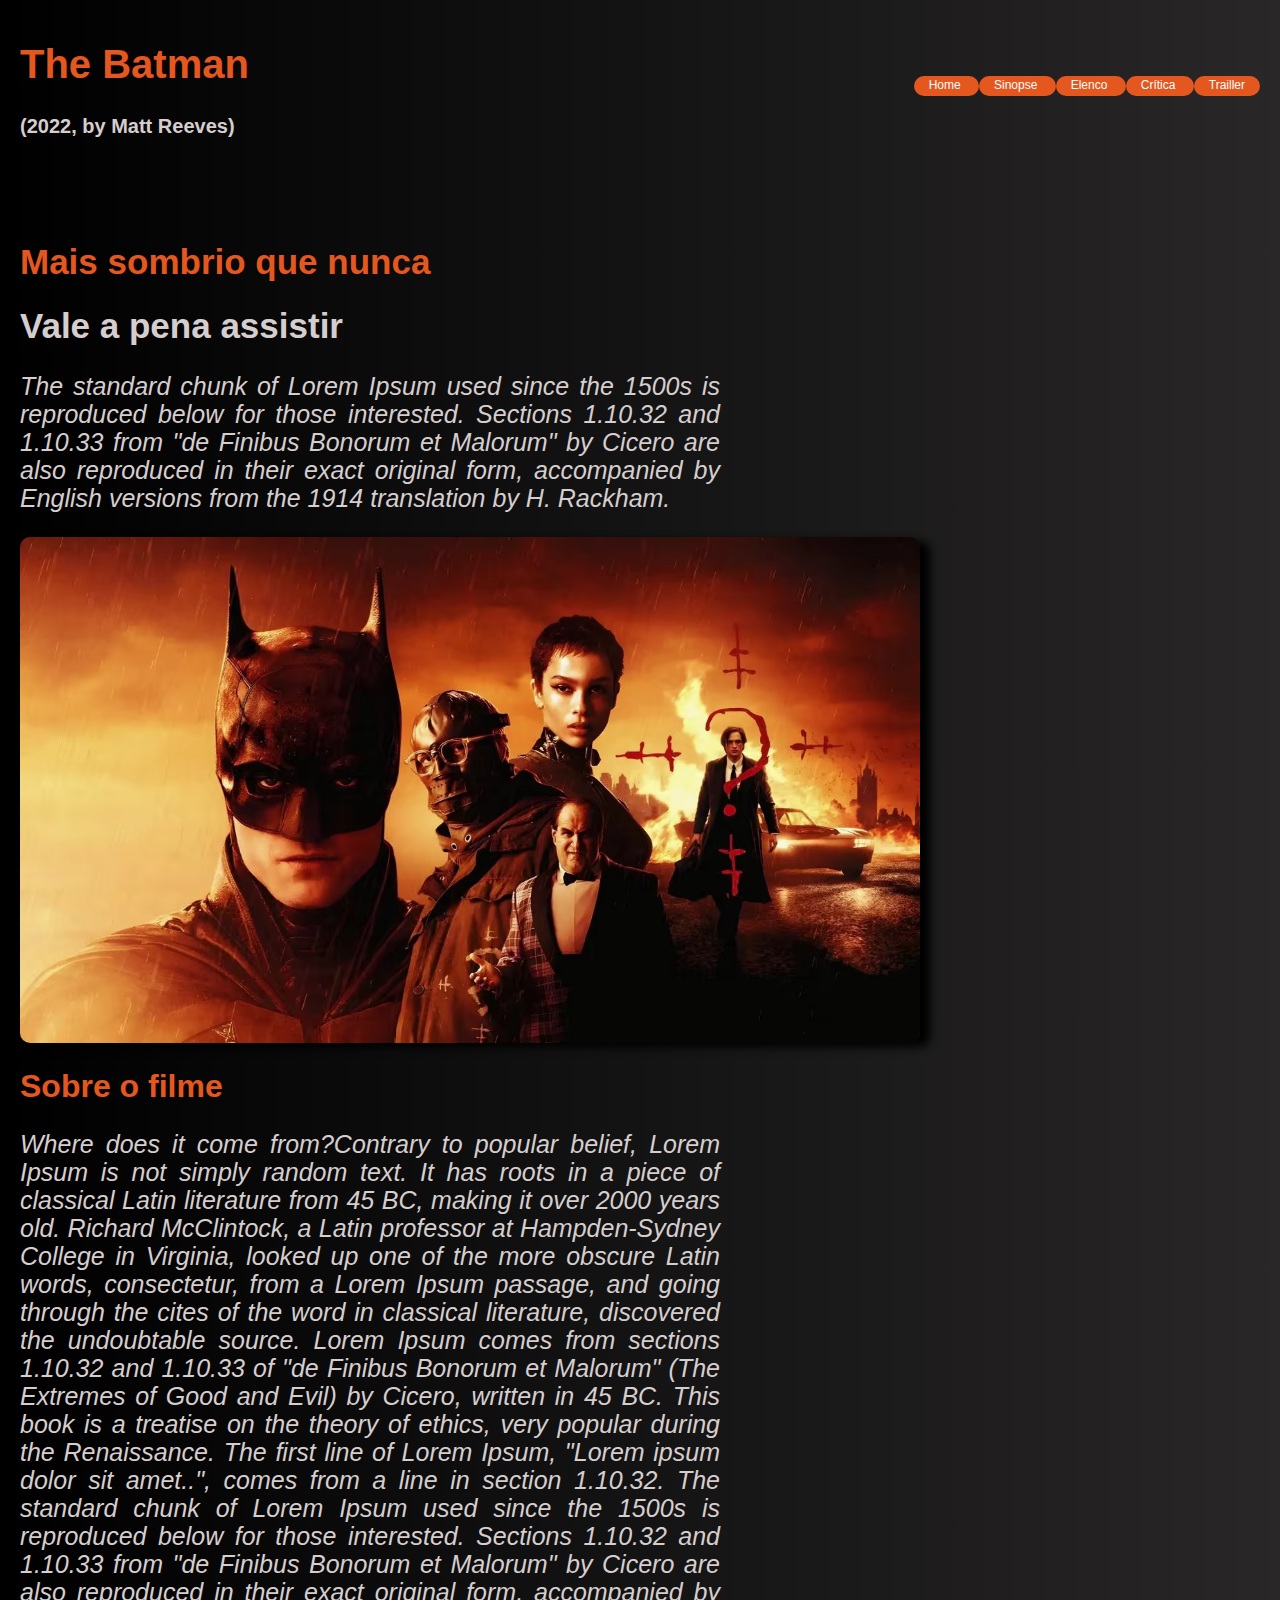
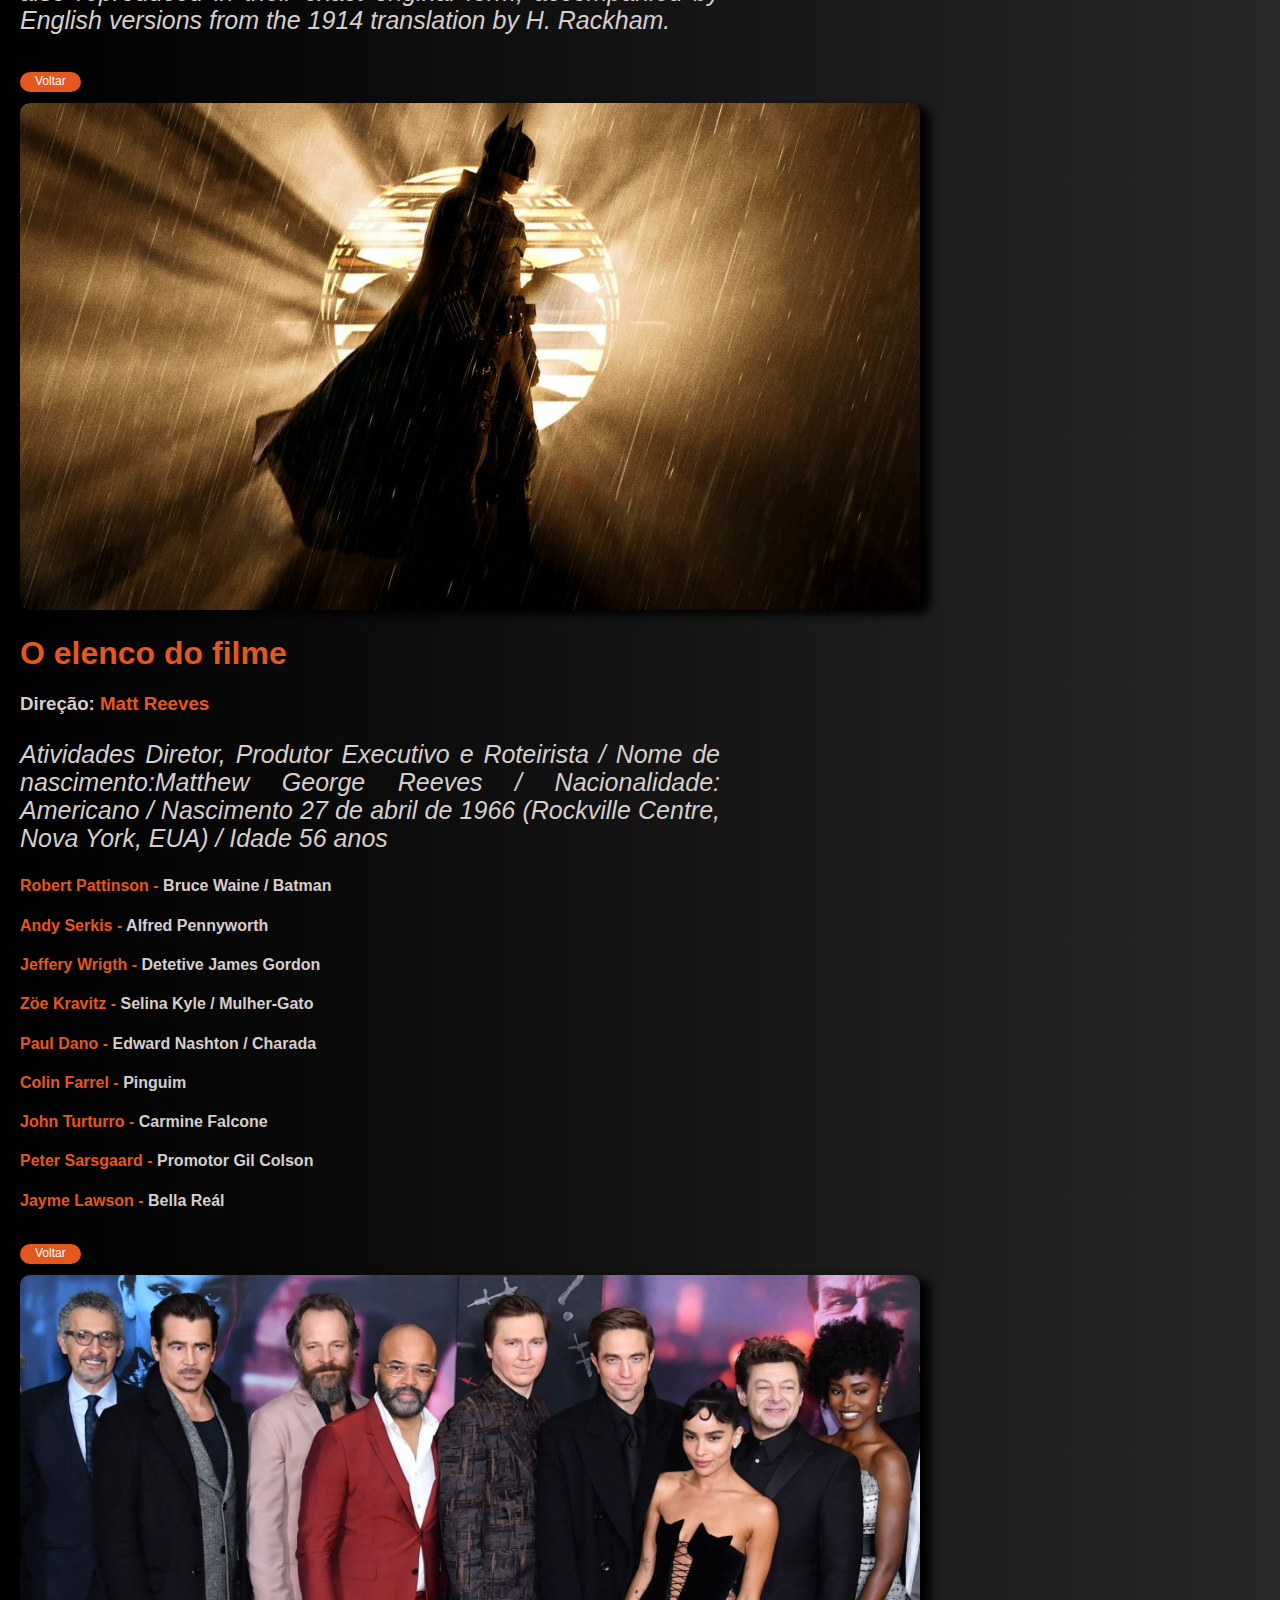
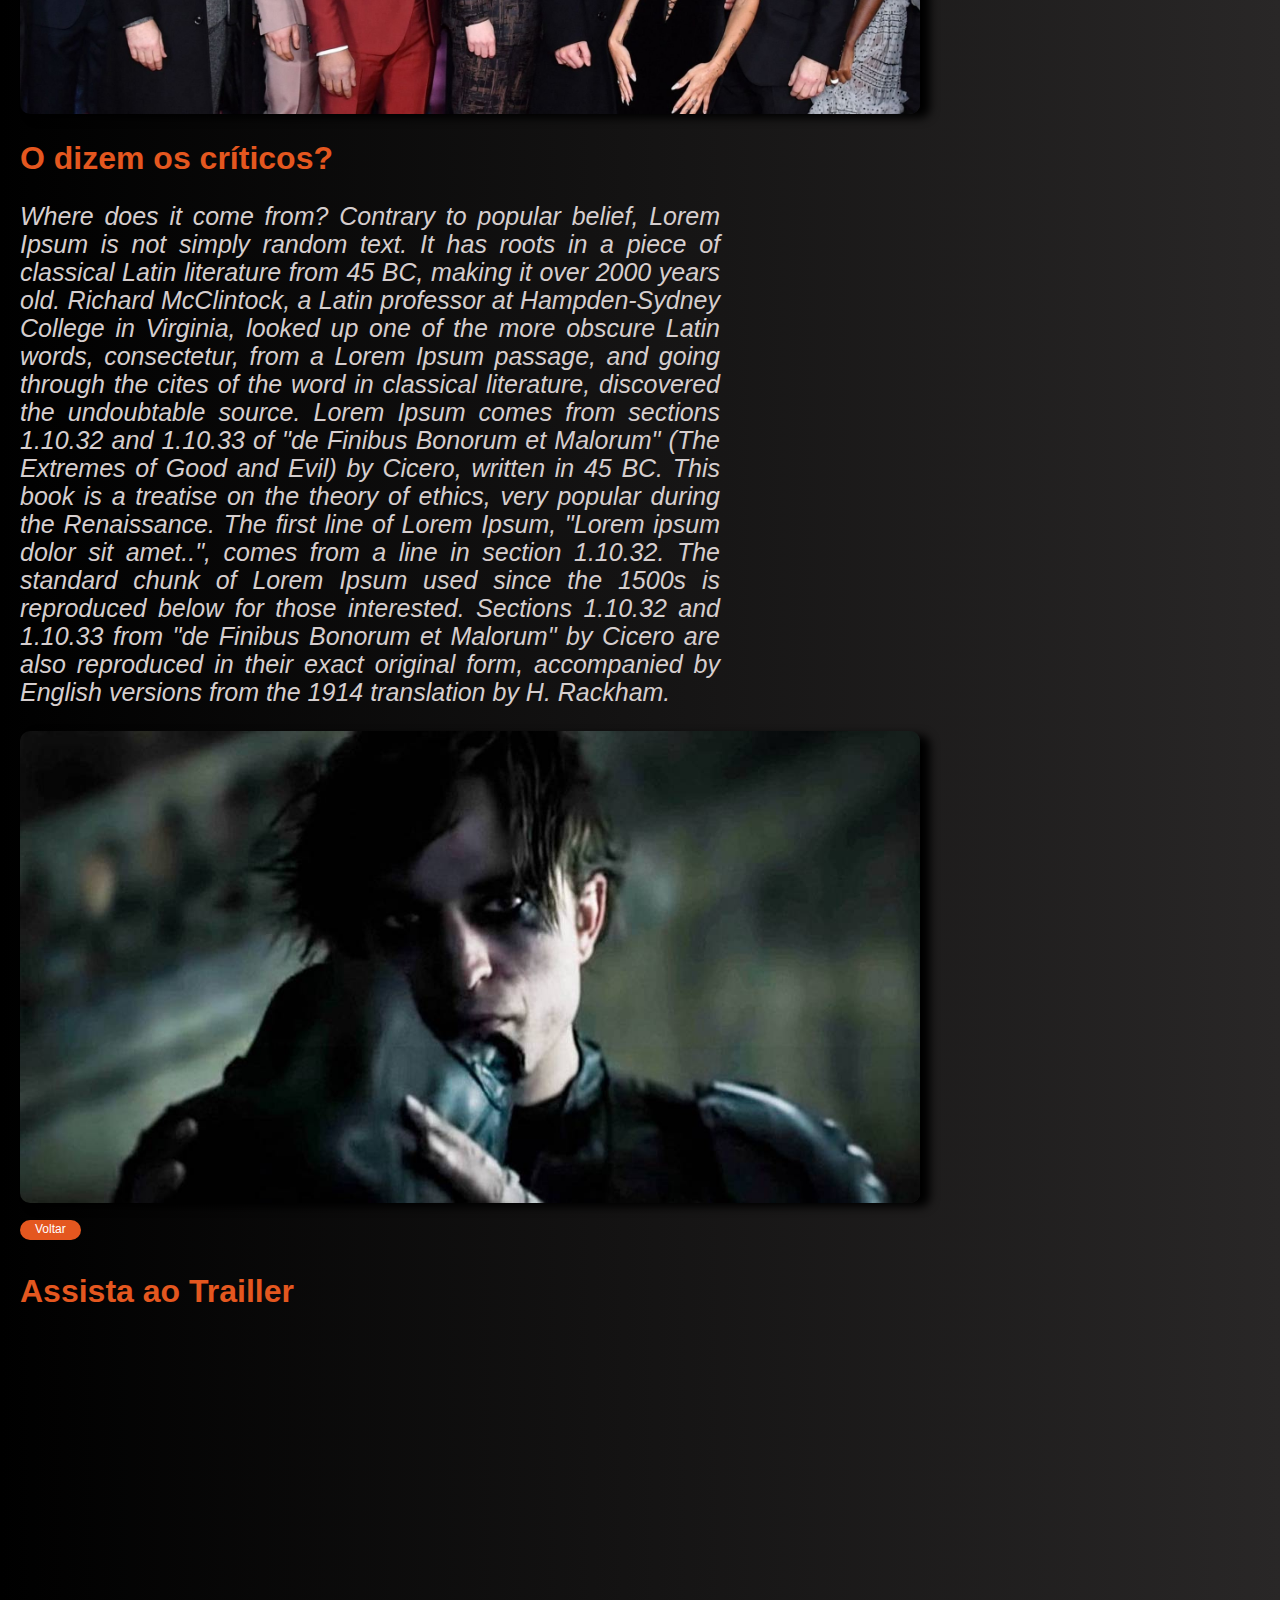
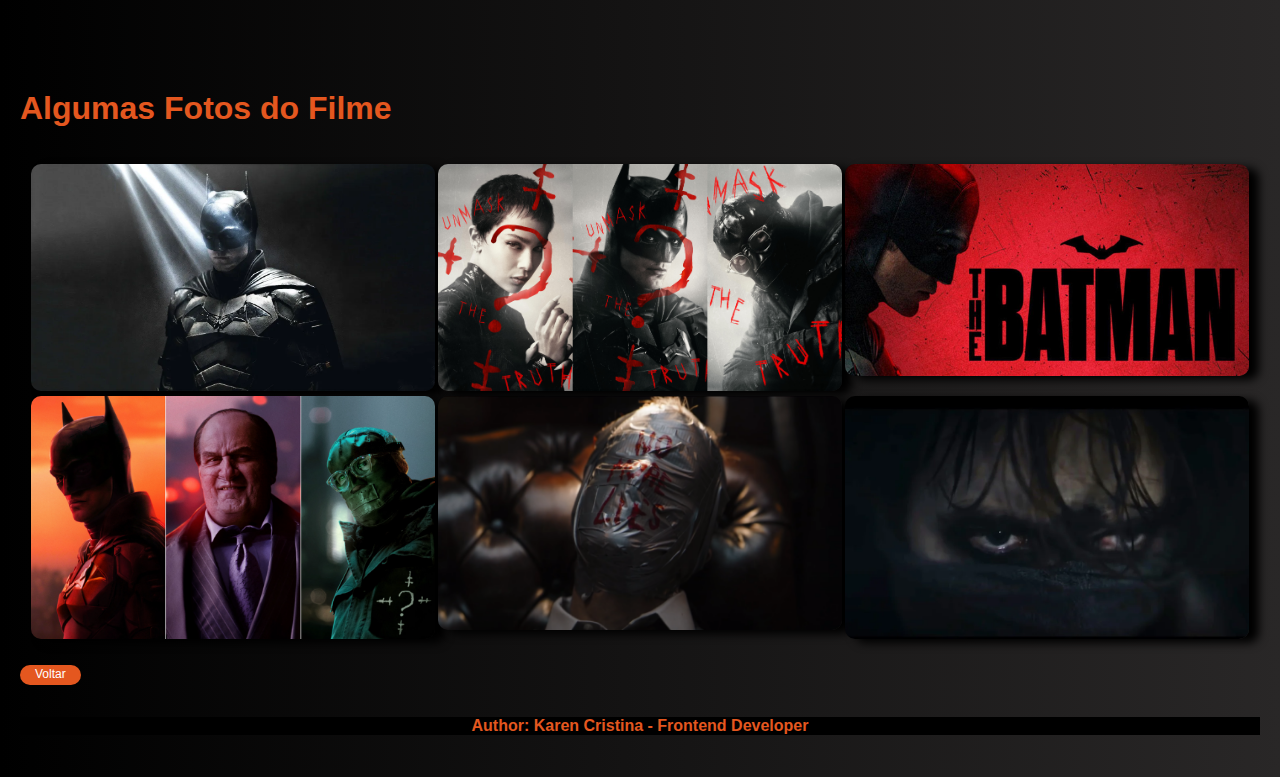
<file: index.html>
<!DOCTYPE html>
<html lang="en">

<head>
    <meta charset="UTF-8">
    <meta http-equiv="X-UA-Compatible" content="IE=edge">
    <meta name="viewport" content="width=device-width, initial-scale=1.0">
    <title>LoveCine</title>
    <link rel="icon" type="image/x-icon" href="/imgs/icon.png">
    <link href="style/style.css" rel="stylesheet">
</head>

<body>
    <header>
        <ul>
            <a href="index.html">
                <li>Home</li>
            </a>
            <a href="#sino">
                <li>Sinopse</li>
            </a>
            <a href="#cast">
                <li>Elenco</li>
            </a>
            <a href="#criticize">
                <li>Crítica</li>
            </a>
            <a href="#trailler">
                <li>Trailler</li>
            </a>
        </ul>
        <div id="title">
            <h1>The Batman</h1>
            <h4>(2022, by Matt Reeves)</h4>
        </div>
    </header>

    <main>
        <aside>
            <span>
                <h2>Mais sombrio que nunca</h2>
            </span>
            <h2>Vale a pena assistir</h2>
            <p>The standard chunk of Lorem Ipsum used since the 1500s is reproduced below for those interested. Sections
                1.10.32 and 1.10.33 from "de Finibus Bonorum et Malorum" by Cicero are also reproduced in their exact
                original form, accompanied by English versions from the 1914 translation by H. Rackham.
            </p>
        </aside>

        <article>
            <img src="imgs/img1.png" alt="banner">
        </article>

        <div>
            <h1 id="sino">Sobre o filme</h1>
            <p> Where does it come from?Contrary to popular belief, Lorem Ipsum is not simply random text. It has
                roots in a piece of classical Latin literature from 45 BC, making it over 2000 years old. Richard
                McClintock, a Latin professor at Hampden-Sydney College in Virginia, looked up one of the more
                obscure Latin words, consectetur, from a Lorem Ipsum passage, and going through the cites of the
                word in classical literature, discovered the undoubtable source. Lorem Ipsum comes from sections
                1.10.32 and 1.10.33 of "de Finibus Bonorum et Malorum" (The Extremes of Good and Evil) by Cicero,
                written in 45 BC. This book is a treatise on the theory of ethics, very popular during the
                Renaissance. The first line of Lorem Ipsum, "Lorem ipsum dolor sit amet..", comes from a line in
                section 1.10.32. The standard chunk of Lorem Ipsum used since the 1500s is reproduced below for
                those interested. Sections 1.10.32 and 1.10.33 from "de Finibus Bonorum et Malorum" by Cicero are
                also reproduced in their exact original form, accompanied by English versions from the 1914
                translation by H. Rackham.
            </p>

            <a href="index.html">
                <li>Voltar</li>
            </a>
        </div>

        <article>
            <img src="imgs/img2.png" alt="sino">
        </article>

        <div>
            <h1 id="cast">O elenco do filme</h1>
            <h3>Direção:<span> Matt Reeves</h3></span>
            <p>Atividades Diretor, Produtor Executivo e Roteirista /
                Nome de nascimento:Matthew George Reeves /
                Nacionalidade: Americano /
                Nascimento 27 de abril de 1966 (Rockville Centre, Nova York, EUA) /
                Idade 56 anos
            </p>
            <h4><span> Robert Pattinson - </span> Bruce Waine / Batman</h4>

            <h4><span>Andy Serkis - </span>Alfred Pennyworth</h4>

            <h4><span>Jeffery Wrigth - </span>Detetive James Gordon</h4>

            <h4><span>Zöe Kravitz - </span>Selina Kyle / Mulher-Gato</h4>

            <h4><span>Paul Dano - </span>Edward Nashton / Charada</h4>

            <h4><span>Colin Farrel - </span>Pinguim</h4>

            <h4><span>John Turturro - </span>Carmine Falcone</h4>

            <h4><span>Peter Sarsgaard - </span>Promotor Gil Colson</h4>

            <h4><span>Jayme Lawson - </span>Bella Reál</h4>

            <a href="index.html">
                <li>Voltar</li>
            </a>
        </div>

        <article>
            <img src="imgs/casting.png" alt="cast">
        </article>


        <div>
            <h1 id="criticize">O dizem os críticos?</h1>
            <p> Where does it come from?
                Contrary to popular belief, Lorem Ipsum is not simply random text. It has roots in a piece of classical
                Latin literature from 45 BC, making it over 2000 years old. Richard McClintock, a Latin professor at
                Hampden-Sydney College in Virginia, looked up one of the more obscure Latin words, consectetur, from a
                Lorem Ipsum passage, and going through the cites of the word in classical literature, discovered the
                undoubtable source. Lorem Ipsum comes from sections 1.10.32 and 1.10.33 of "de Finibus Bonorum et
                Malorum" (The Extremes of Good and Evil) by Cicero, written in 45 BC. This book is a treatise on the
                theory of ethics, very popular during the Renaissance. The first line of Lorem Ipsum, "Lorem ipsum dolor
                sit amet..", comes from a line in section 1.10.32.
                The standard chunk of Lorem Ipsum used since the 1500s is reproduced below for those interested.
                Sections 1.10.32 and 1.10.33 from "de Finibus Bonorum et Malorum" by Cicero are also reproduced in their
                exact original form, accompanied by English versions from the 1914 translation by H. Rackham.
            </p>
        </div>

        <article>
            <img src="imgs/img3.png" alt="critic">
        </article>

        <a href="index.html">
            <li>Voltar</li>
        </a>

        <div id="trailler">
            <h1>Assista ao Trailler </h1><br>
            <iframe width="430" height="315" src="https://www.youtube.com/embed/IQaP0hYraMw"
                title="YouTube video player" frameborder="0"
                allow="accelerometer; autoplay; clipboard-write; encrypted-media; gyroscope; picture-in-picture"
                allowfullscreen>
            </iframe>
        </div>


        <h1 id="#pics">Algumas Fotos do Filme</h1>
        <div class="grid-container">

            <div>
                <img src="imgs/img4.png" alt="img4">
            </div>
            <div>
                <img src="imgs/img5.png" alt="img5">
            </div>
            <div>
                <img src="imgs/img7.png" alt="img7">
            </div>
            <div>
                <img src="imgs/img8.png" alt="img8">
            </div>
            <div>
                <img src="imgs/img10.png" alt="img10">
            </div>
            <div>
                <img src="imgs/img12.png" alt="img12">
            </div>

        </div>
        <a href="index.html">
            <li>Voltar</li>
        </a><br>

    </main>
    <footer id="rodape">
        <h4>Author: Karen Cristina - Frontend Developer</h4>
    </footer>

</body>

</html>
</file>
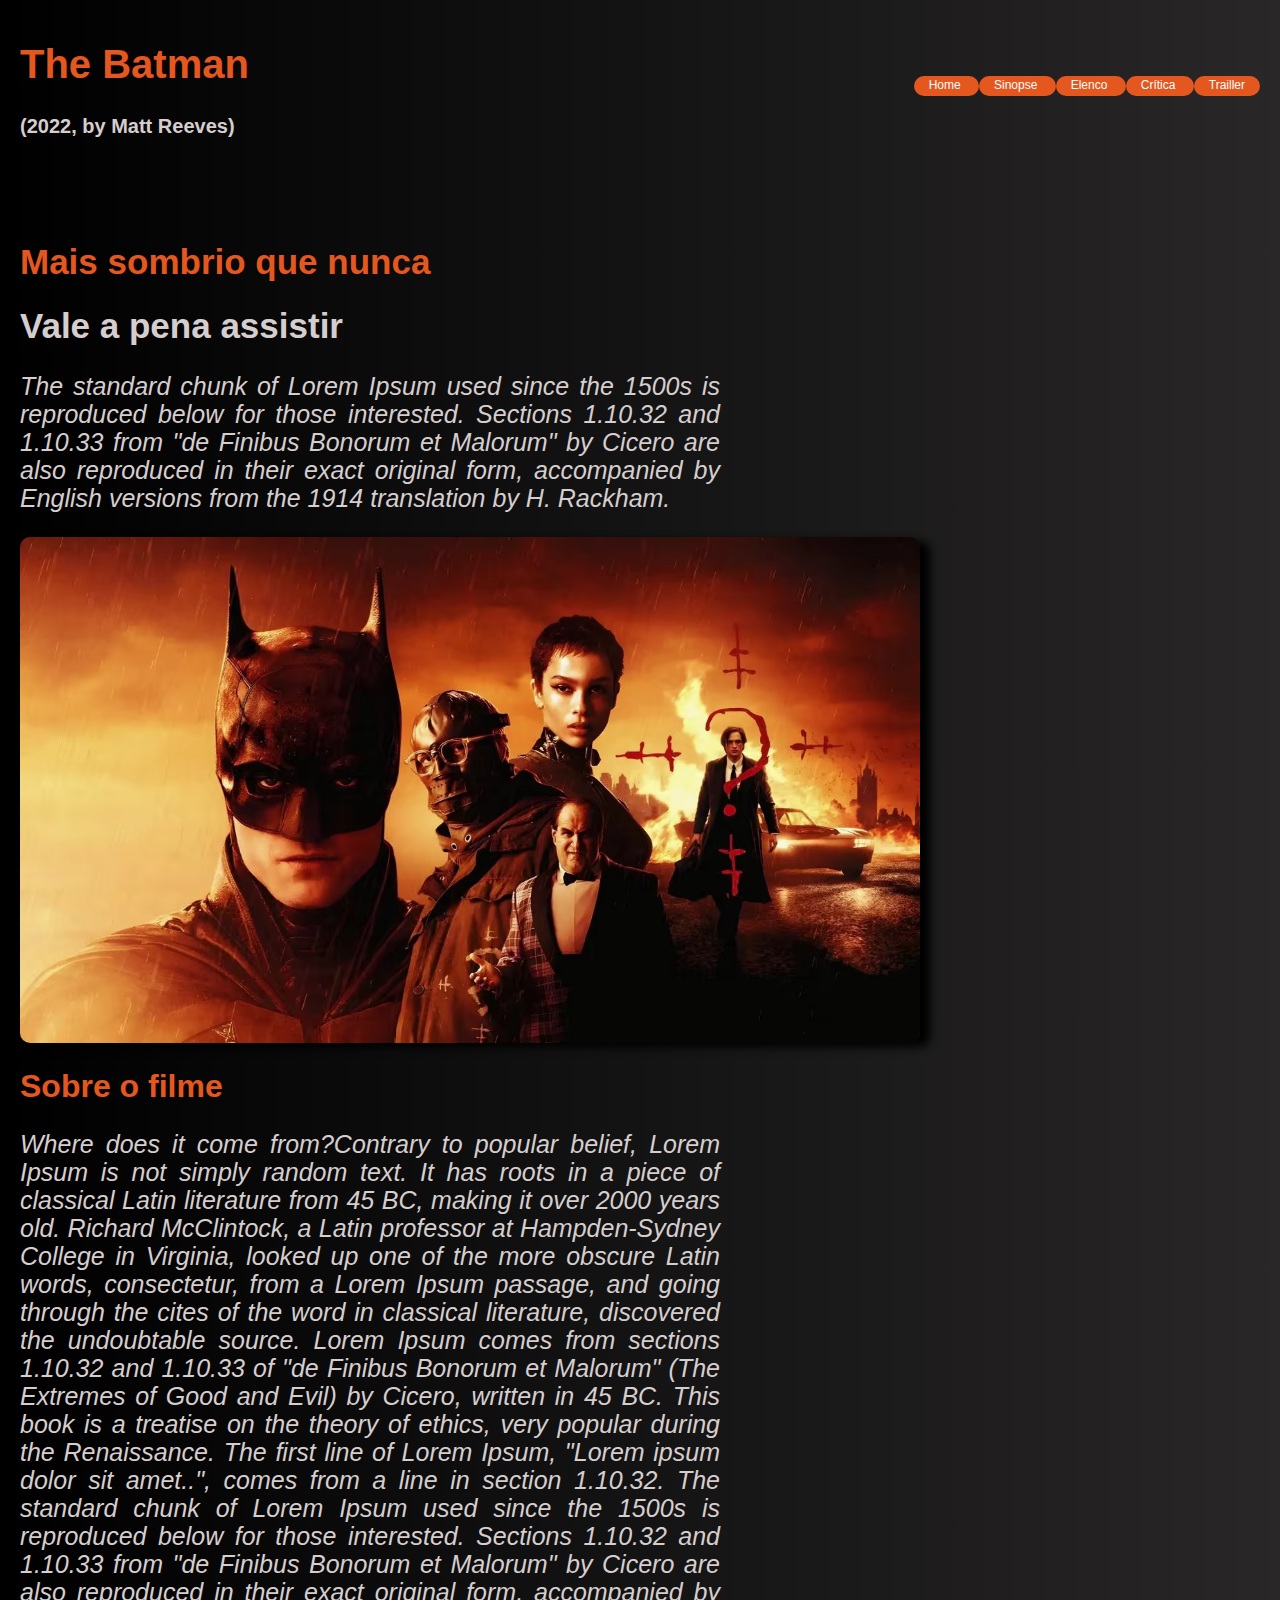
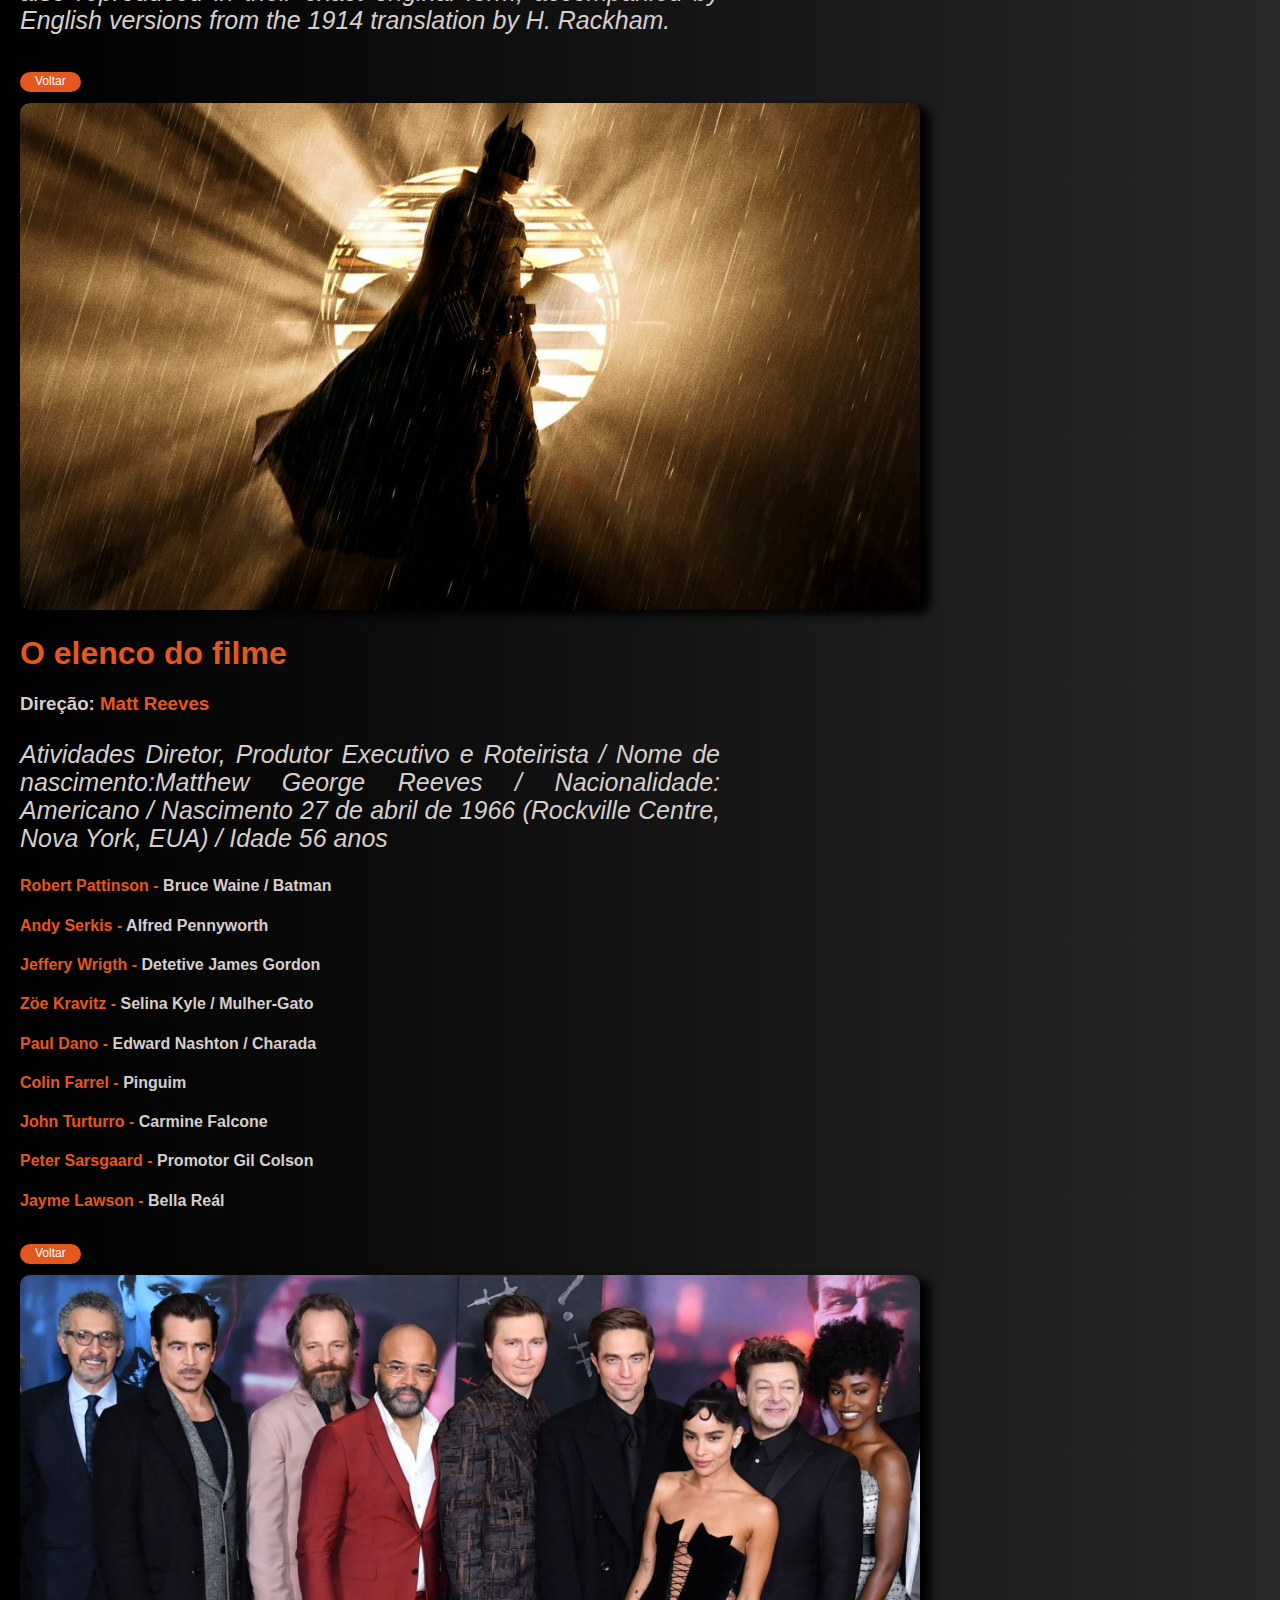
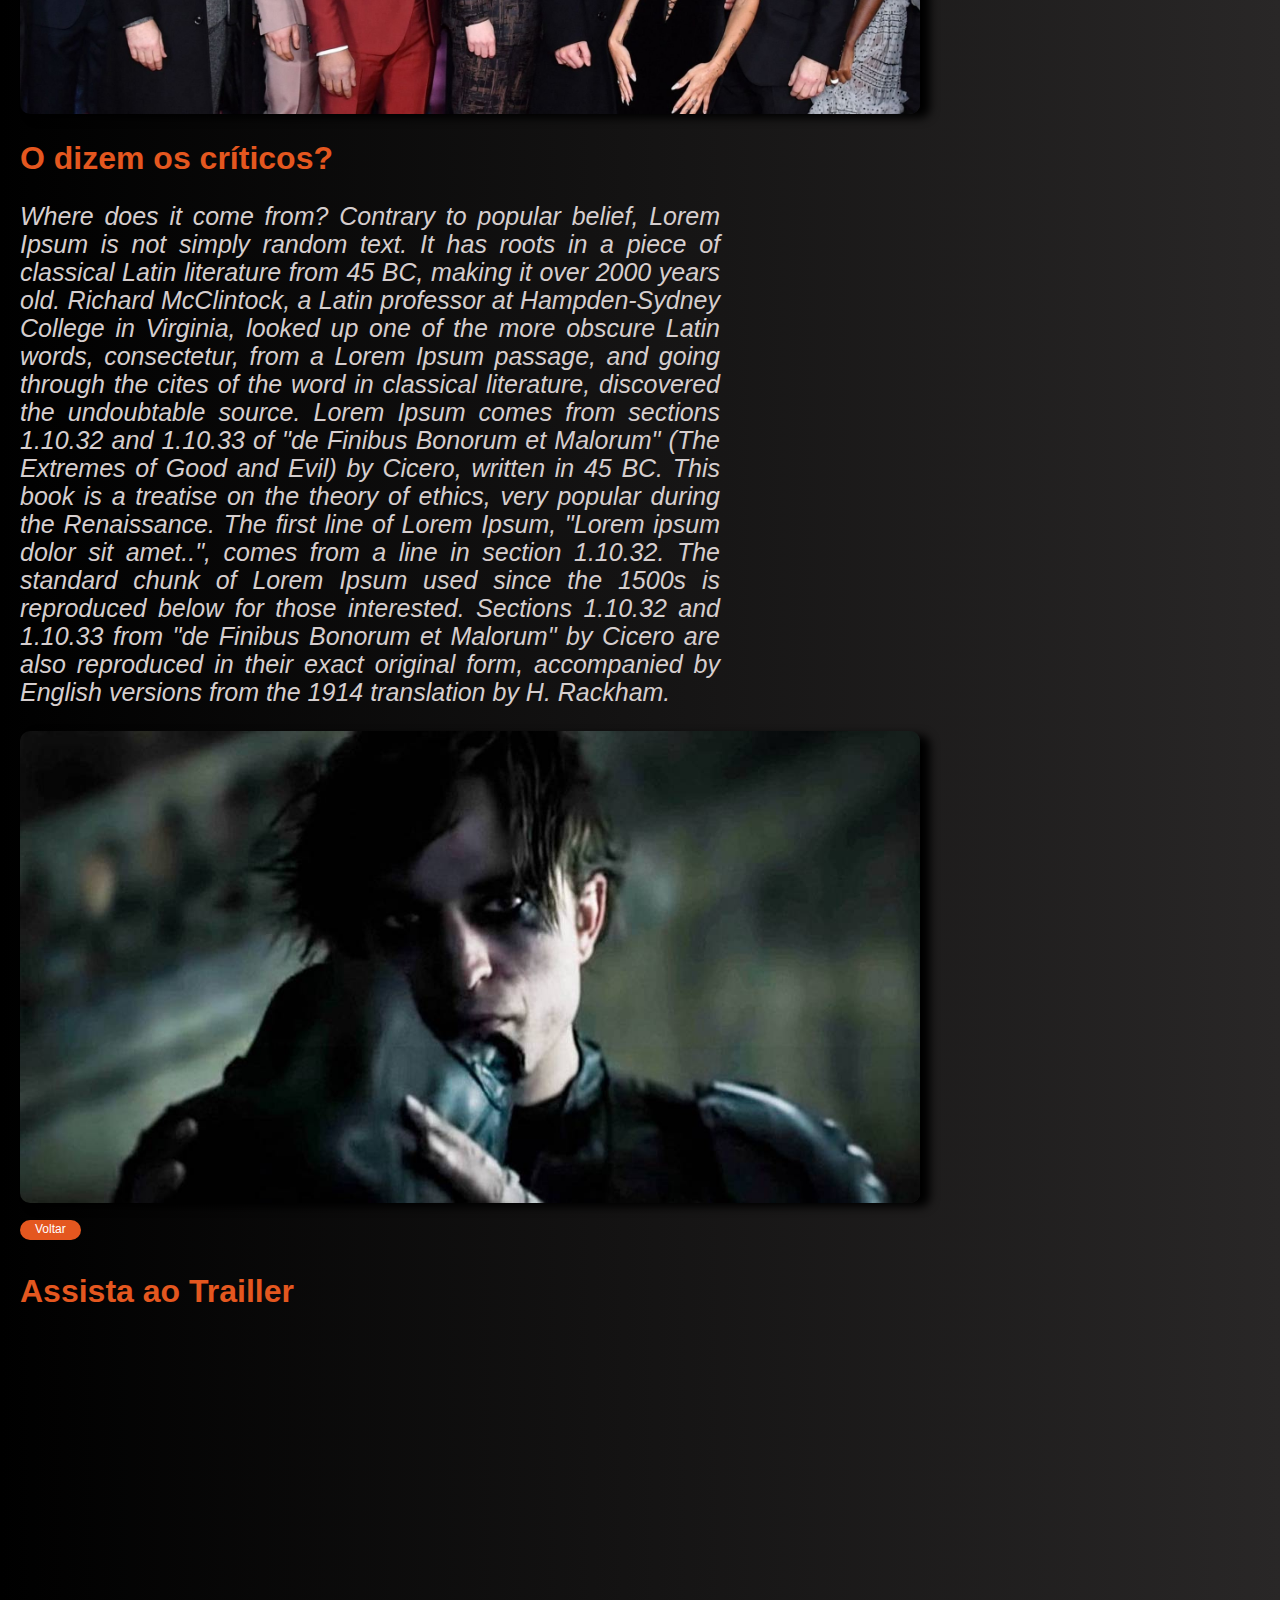
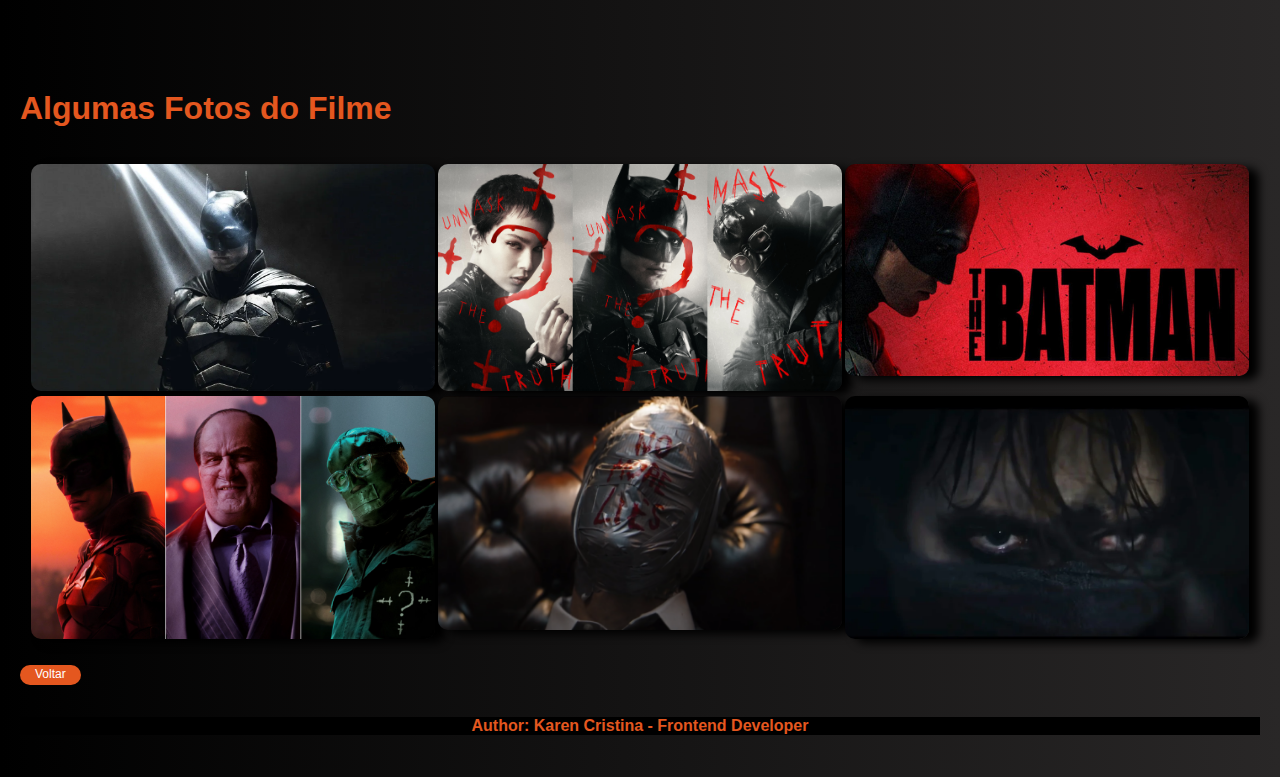
<file: home.html>
<!DOCTYPE html>
<html lang="en">

<head>
    <meta charset="UTF-8">
    <meta http-equiv="X-UA-Compatible" content="IE=edge">
    <meta name="viewport" content="width=device-width, initial-scale=1.0">
    <title>LoveCine</title>
    <link rel="icon" type="image/x-icon" href="/imgs/icon.png">
    <link href="/style/style.css" rel="stylesheet">
</head>

<body>
    <header>
        <ul>
            <a href="/home.html">
                <li>Home</li>
            </a>
            <a href="#sino">
                <li>Sinopse</li>
            </a>
            <a href="#cast">
                <li>Elenco</li>
            </a>
            <a href="#criticize">
                <li>Crítica</li>
            </a>
            <a href="#trailler">
                <li>Trailler</li>
            </a>
        </ul>
        <div id="title">
            <h1>The Batman</h1>
            <h4>(2022, by Matt Reeves)</h4>
        </div>
    </header>

    <main>
        <aside>
            <span>
                <h2>Mais sombrio que nunca</h2>
            </span>
            <h2>Vale a pena assistir</h2>
            <p>The standard chunk of Lorem Ipsum used since the 1500s is reproduced below for those interested. Sections
                1.10.32 and 1.10.33 from "de Finibus Bonorum et Malorum" by Cicero are also reproduced in their exact
                original form, accompanied by English versions from the 1914 translation by H. Rackham.
            </p>
        </aside>

        <article>
            <img src="imgs/img1.png" alt="banner">
        </article>

        <div>
            <h1 id="sino">Sobre o filme</h1>
            <p> Where does it come from?Contrary to popular belief, Lorem Ipsum is not simply random text. It has
                roots in a piece of classical Latin literature from 45 BC, making it over 2000 years old. Richard
                McClintock, a Latin professor at Hampden-Sydney College in Virginia, looked up one of the more
                obscure Latin words, consectetur, from a Lorem Ipsum passage, and going through the cites of the
                word in classical literature, discovered the undoubtable source. Lorem Ipsum comes from sections
                1.10.32 and 1.10.33 of "de Finibus Bonorum et Malorum" (The Extremes of Good and Evil) by Cicero,
                written in 45 BC. This book is a treatise on the theory of ethics, very popular during the
                Renaissance. The first line of Lorem Ipsum, "Lorem ipsum dolor sit amet..", comes from a line in
                section 1.10.32. The standard chunk of Lorem Ipsum used since the 1500s is reproduced below for
                those interested. Sections 1.10.32 and 1.10.33 from "de Finibus Bonorum et Malorum" by Cicero are
                also reproduced in their exact original form, accompanied by English versions from the 1914
                translation by H. Rackham.
            </p>

            <a href="/home.html">
                <li>Voltar</li>
            </a>
        </div>

        <article>
            <img src="/imgs/img2.png" alt="sino">
        </article>

        <div>
            <h1 id="cast">O elenco do filme</h1>
            <h3>Direção:<span> Matt Reeves</h3></span>
            <p>Atividades Diretor, Produtor Executivo e Roteirista /
                Nome de nascimento:Matthew George Reeves /
                Nacionalidade: Americano /
                Nascimento 27 de abril de 1966 (Rockville Centre, Nova York, EUA) /
                Idade 56 anos
            </p>
            <h4><span> Robert Pattinson - </span> Bruce Waine / Batman</h4>

            <h4><span>Andy Serkis - </span>Alfred Pennyworth</h4>

            <h4><span>Jeffery Wrigth - </span>Detetive James Gordon</h4>

            <h4><span>Zöe Kravitz - </span>Selina Kyle / Mulher-Gato</h4>

            <h4><span>Paul Dano - </span>Edward Nashton / Charada</h4>

            <h4><span>Colin Farrel - </span>Pinguim</h4>

            <h4><span>John Turturro - </span>Carmine Falcone</h4>

            <h4><span>Peter Sarsgaard - </span>Promotor Gil Colson</h4>

            <h4><span>Jayme Lawson - </span>Bella Reál</h4>

            <a href="/home.html">
                <li>Voltar</li>
            </a>
        </div>

        <article>
            <img src="/imgs/casting.png" alt="cast">
        </article>


        <div>
            <h1 id="criticize">O dizem os críticos?</h1>
            <p> Where does it come from?
                Contrary to popular belief, Lorem Ipsum is not simply random text. It has roots in a piece of classical
                Latin literature from 45 BC, making it over 2000 years old. Richard McClintock, a Latin professor at
                Hampden-Sydney College in Virginia, looked up one of the more obscure Latin words, consectetur, from a
                Lorem Ipsum passage, and going through the cites of the word in classical literature, discovered the
                undoubtable source. Lorem Ipsum comes from sections 1.10.32 and 1.10.33 of "de Finibus Bonorum et
                Malorum" (The Extremes of Good and Evil) by Cicero, written in 45 BC. This book is a treatise on the
                theory of ethics, very popular during the Renaissance. The first line of Lorem Ipsum, "Lorem ipsum dolor
                sit amet..", comes from a line in section 1.10.32.
                The standard chunk of Lorem Ipsum used since the 1500s is reproduced below for those interested.
                Sections 1.10.32 and 1.10.33 from "de Finibus Bonorum et Malorum" by Cicero are also reproduced in their
                exact original form, accompanied by English versions from the 1914 translation by H. Rackham.
            </p>
        </div>

        <article>
            <img src="/imgs/img3.png" alt="critic">
        </article>

        <a href="/home.html">
            <li>Voltar</li>
        </a>

        <div id="trailler">
            <h1>Assista ao Trailler </h1><br>
            <iframe width="430" height="315" src="https://www.youtube.com/embed/IQaP0hYraMw"
                title="YouTube video player" frameborder="0"
                allow="accelerometer; autoplay; clipboard-write; encrypted-media; gyroscope; picture-in-picture"
                allowfullscreen>
            </iframe>
        </div>


        <h1 id="#pics">Algumas Fotos do Filme</h1>
        <div class="grid-container">

            <div>
                <img src="/imgs/img4.png" alt="img4">
            </div>
            <div>
                <img src="/imgs/img5.png" alt="img5">
            </div>
            <div>
                <img src="/imgs/img7.png" alt="img7">
            </div>
            <div>
                <img src="/imgs/img8.png" alt="img8">
            </div>
            <div>
                <img src="/imgs/img10.png" alt="img10">
            </div>
            <div>
                <img src="/imgs/img12.png" alt="img12">
            </div>

        </div>
        <a href="/home.html">
            <li>Voltar</li>
        </a><br>

    </main>
    <footer id="rodape">
        <h4>Author: Karen Cristina - Frontend Developer</h4>
    </footer>

</body>

</html>
</file>
<file: style/style.css>
html{
    scroll-behavior: smooth;
    background-image: linear-gradient(to right, black, rgb(41, 39, 39));
   
    
    
}

body{
    
    color: rgb(214, 206, 206);
    font-family: Verdana, Geneva, Tahoma, sans-serif;
    max-width: 1300px;
    margin: auto;  
    padding: 20px; 
    
}

#title{
    font-size: 20px;
    align-items: center;
    flex-direction: column;
    line-height: 35px;
    
}
ul{
    float:right;
    align-items:center;
    
}

li{ 
    display:inline-flex;
    margin: 15px; 
    word-spacing: 60px; 
}
body a{    
    text-decoration: none;
    background-color: rgb(228, 87, 31);
    border-radius: 20px;    
    color: white;
    font-size:12px;
    padding-top: 2px;
    padding-bottom: 4px;
    
}
a:hover{
    background-color: rgb(53, 50, 49);
    color:rgb(228, 87, 31);
    transition: 0.6ms all;
}
main{
    display:block;
    flex-direction:column;
    margin-top: 100px;
}
h1{
    align-items: center;
    color:rgb(228, 87, 31);
    width: 100%;
}
h2{    
    font-size: 35px;
    line-height: 35px;
    width: 100%;

}
span{
    color: rgb(228, 87, 31);
}

p{
    line-height: 28px;
    max-width: 700px;
    width: 100%;
    font-family:'Franklin Gothic Medium', 'Arial Narrow', Arial, sans-serif;
    font-style:oblique;
    font-size: 25px;
    text-align:justify;   
}
img{
    width: 100%;  
    height: auto;   
    border-radius: 10px; 
    box-shadow: 10px  4px 10px rgb(0, 0, 0);  
    max-width:900px;
    max-height: 900px;          
}   

.grid-container{
    display: grid;
    justify-content: space-between;
    grid-template-columns: auto auto auto ;
    gap: 1px;    
    padding: 10px;
    padding-top: 15px;
}
.grid-container > div {   
    padding: 1px 1px 1px ;
    font-size: 10px;
    
}
#rodape{
    box-sizing:content-box;
    background-color: black;
    display: block;
    color: rgb(228, 87, 31);
    text-align: center;    
}
</file>
